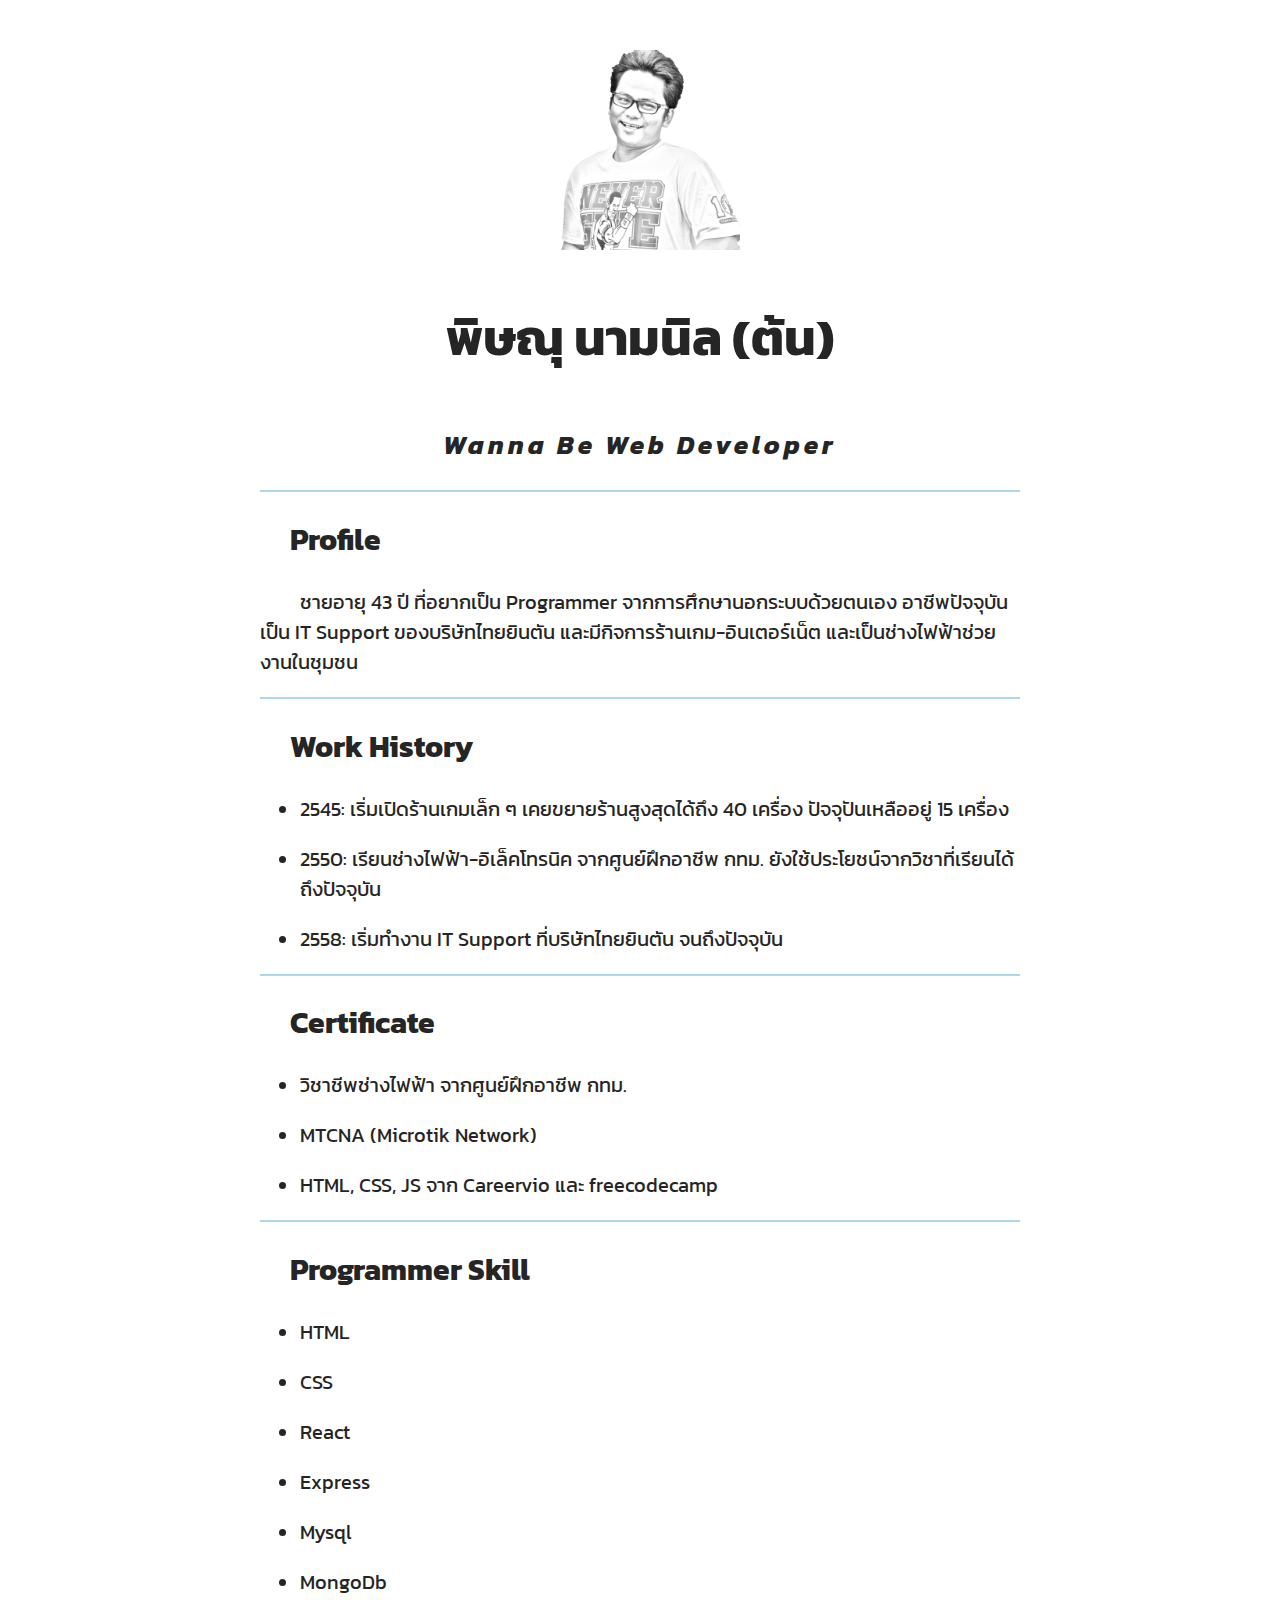
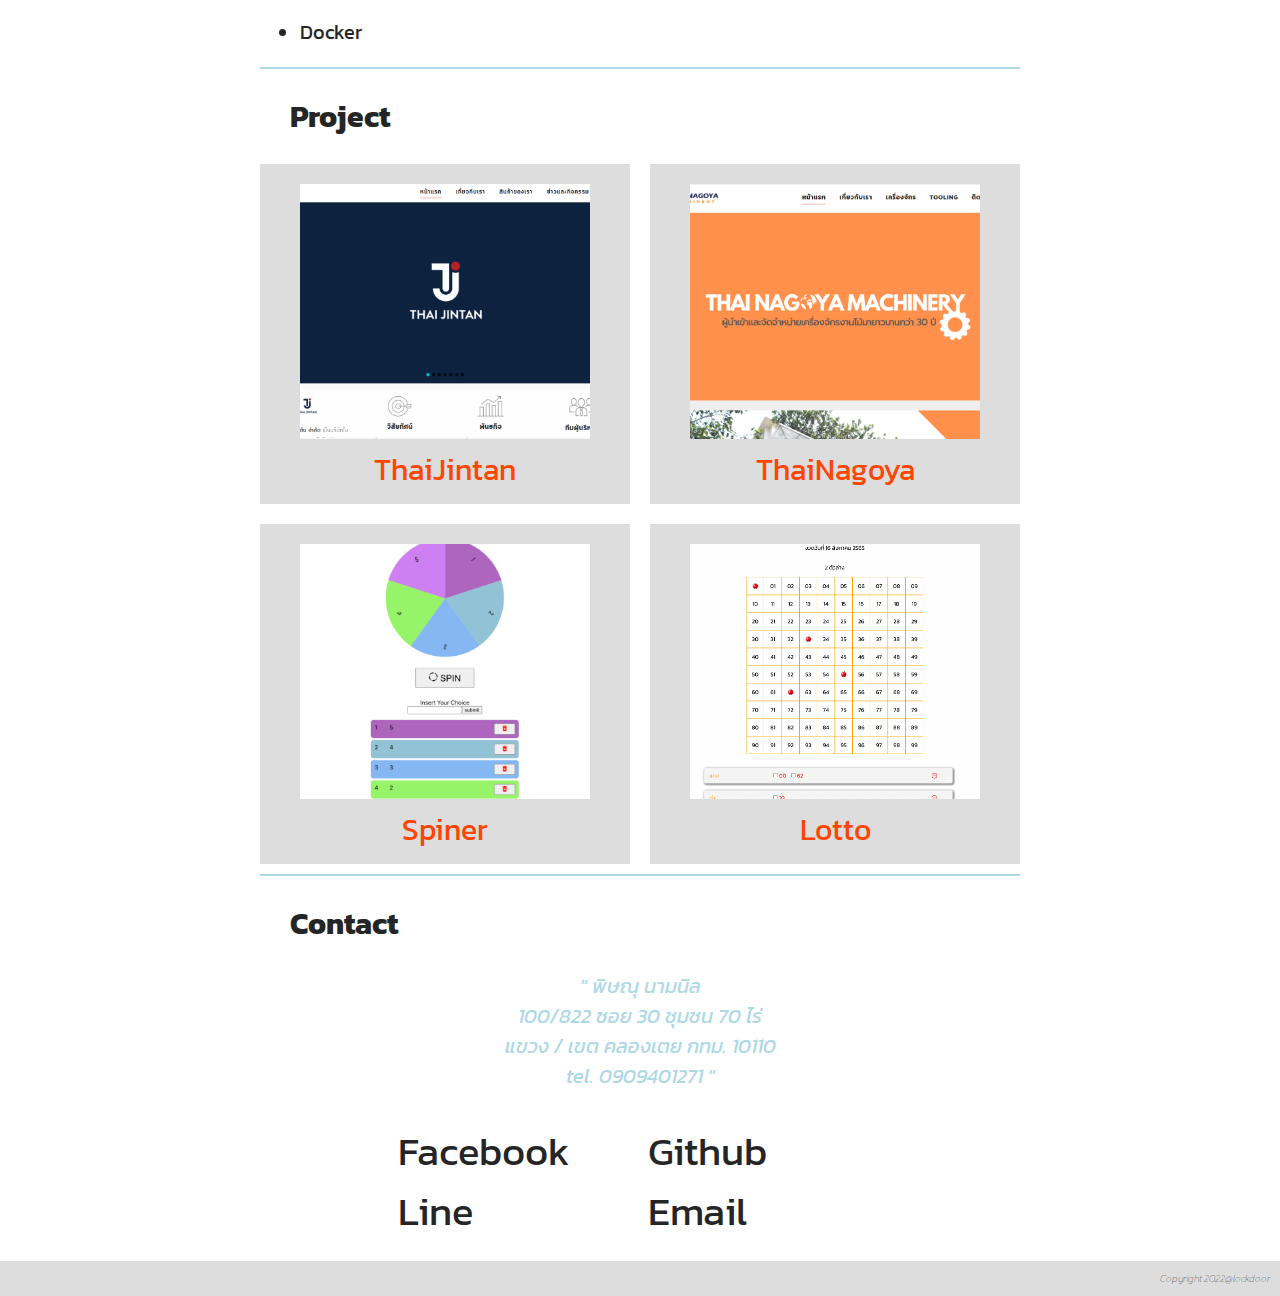
<file: index.html>
<!DOCTYPE html>
<html lang="en">

<head>
  <meta charset="UTF-8">
  <meta http-equiv="X-UA-Compatible" content="IE=edge">
  <meta name="viewport" content="width=device-width, initial-scale=1.0">
  <link rel="stylesheet" href="https://use.fontawesome.com/releases/v5.15.4/css/all.css"
    integrity="sha384-DyZ88mC6Up2uqS4h/KRgHuoeGwBcD4Ng9SiP4dIRy0EXTlnuz47vAwmeGwVChigm" crossorigin="anonymous" />
  <link rel="stylesheet" href="/styles.css" />

  <title>Resume</title>
</head>

<body>
  <header></header>
  <main class="container">
    <section id="my-picture">
      <figure id="img-profile">
        <img src="./img/profile.jpeg" />
        <figcaption>
          <p>พิษณุ นามนิล (ต้น)</p>
          <p>Wanna Be Web Developer</p>
        </figcaption>

      </figure>

    </section>
    <hr />
    <section id="profile">
      <h2><i class="fas fa-user"></i>Profile</h2>
      <p>ชายอายุ 43 ปี ที่อยากเป็น Programmer จากการศึกษานอกระบบด้วยตนเอง อาชีพปัจจุบันเป็น IT Support
        ของบริษัทไทยยินตัน และมีกิจการร้านเกม-อินเตอร์เน็ต และเป็นช่างไฟฟ้าช่วยงานในชุมชน</p>
    </section>
    <hr />
    <section id="work-history">
      <h2><i class="fas fa-briefcase"></i>Work History</h2>
      <ul>
        <li>2545: เริ่มเปิดร้านเกมเล็ก ๆ เคยขยายร้านสูงสุดได้ถึง 40 เครื่อง ปัจจุปันเหลืออยู่ 15 เครื่อง</li>
        <li>2550: เรียนช่างไฟฟ้า-อิเล็คโทรนิค จากศูนย์ฝึกอาชีพ กทม. ยังใช้ประโยชน์จากวิชาที่เรียนได้ถึงปัจจุบัน</li>
        <li>2558: เริ่มทำงาน IT Support ที่บริษัทไทยยินตัน จนถึงปัจจุบัน</li>
      </ul>
    </section>
    <hr />
    <section id="certificate">
      <h2><i class="fas fa-certificate"></i>Certificate</h2>
      <ul>
        <li>วิชาชีพช่างไฟฟ้า จากศูนย์ฝึกอาชีพ กทม.</li>
        <li>MTCNA (Microtik Network)</li>
        <li>HTML, CSS, JS จาก Careervio และ freecodecamp</li>
      </ul>
    </section>
    <hr />
    <section id="programmer-skill">
      <h2><i class="fas fa-laptop-code"></i>Programmer Skill</h2>
      <ul>
        <li>HTML</li>
        <li>CSS</li>
        <li>React</li>
        <li>Express</li>
        <li>Mysql</li>
        <li>MongoDb</li>
        <li>Docker</li>
      </ul>
    </section>
    <hr />
    <section id="project">
      <h2><i class="fas fa-paperclip"></i>Project</h2>
      <div id="projects">

        <div class="project-tile">
          <a href="https://thaijintan.com/">
            <figure>
              <img src="./img/thaijintan1200-800.png" />
              <figcaption>
                ThaiJintan
              </figcaption>
            </figure>
          </a>
        </div>

        <div class="project-tile">
          <a href="https://thainagoya.com/">
            <figure>
              <img src="./img/thainagoya1200-800.png" />
              <figcaption>
                ThaiNagoya
              </figcaption>
            </figure>
          </a>
        </div>

        <div class="project-tile">
          <a href="http://jsworkshop.namning.xyz/react01/index.html">
            <figure>
              <img src="./img/spiner.png" />
              <figcaption>
                Spiner
              </figcaption>
            </figure>
          </a>
        </div>

        <div class="project-tile">
          <a href="http://jsworkshop.namning.xyz/react02/index.html">
            <figure>
              <img src="./img/lotto.png" />
              <figcaption>
                Lotto
              </figcaption>
            </figure>
          </a>
        </div>



      </div>
    </section>
    <hr />
    <section id="contact">
      <h2><i class="fas fa-address-book"></i>Contact</h2>
      <address id="address">
        " พิษณุ นามนิล <br />
        100/822 ซอย 30 ชุมชน 70 ไร่ <br />
        แขวง / เขต คลองเตย กทม. 10110 <br />
        tel. 0909401271 "
      </address>
      <div id="contact-link">
        <a href="https://www.facebook.com/lockdoor/" target="_blank" class="contact-link-item"><i
            class="fab fa-facebook-square"></i> Facebook</a>
        <a href="https://github.com/lockdoor/" target="_blank" class="contact-link-item"><i class="fab fa-github"></i>
          Github</a>
        <a href="https://line.me/ti/p/~lockdoor" target="_blank" class="contact-link-item"><i class="fab fa-line"></i>
          Line</a>
        <a href="mailto:lockdoor@gmail.com" target="_blank" class="contact-link-item"><i class="fas fa-at"></i>
          Email</a>
      </div>

    </section>
  </main>
  <footer>
    <div><span>Copyright 2022@lockdoor</span></div>
  </footer>
  <script src="./script.js"></script>
</body>

</html>
</file>
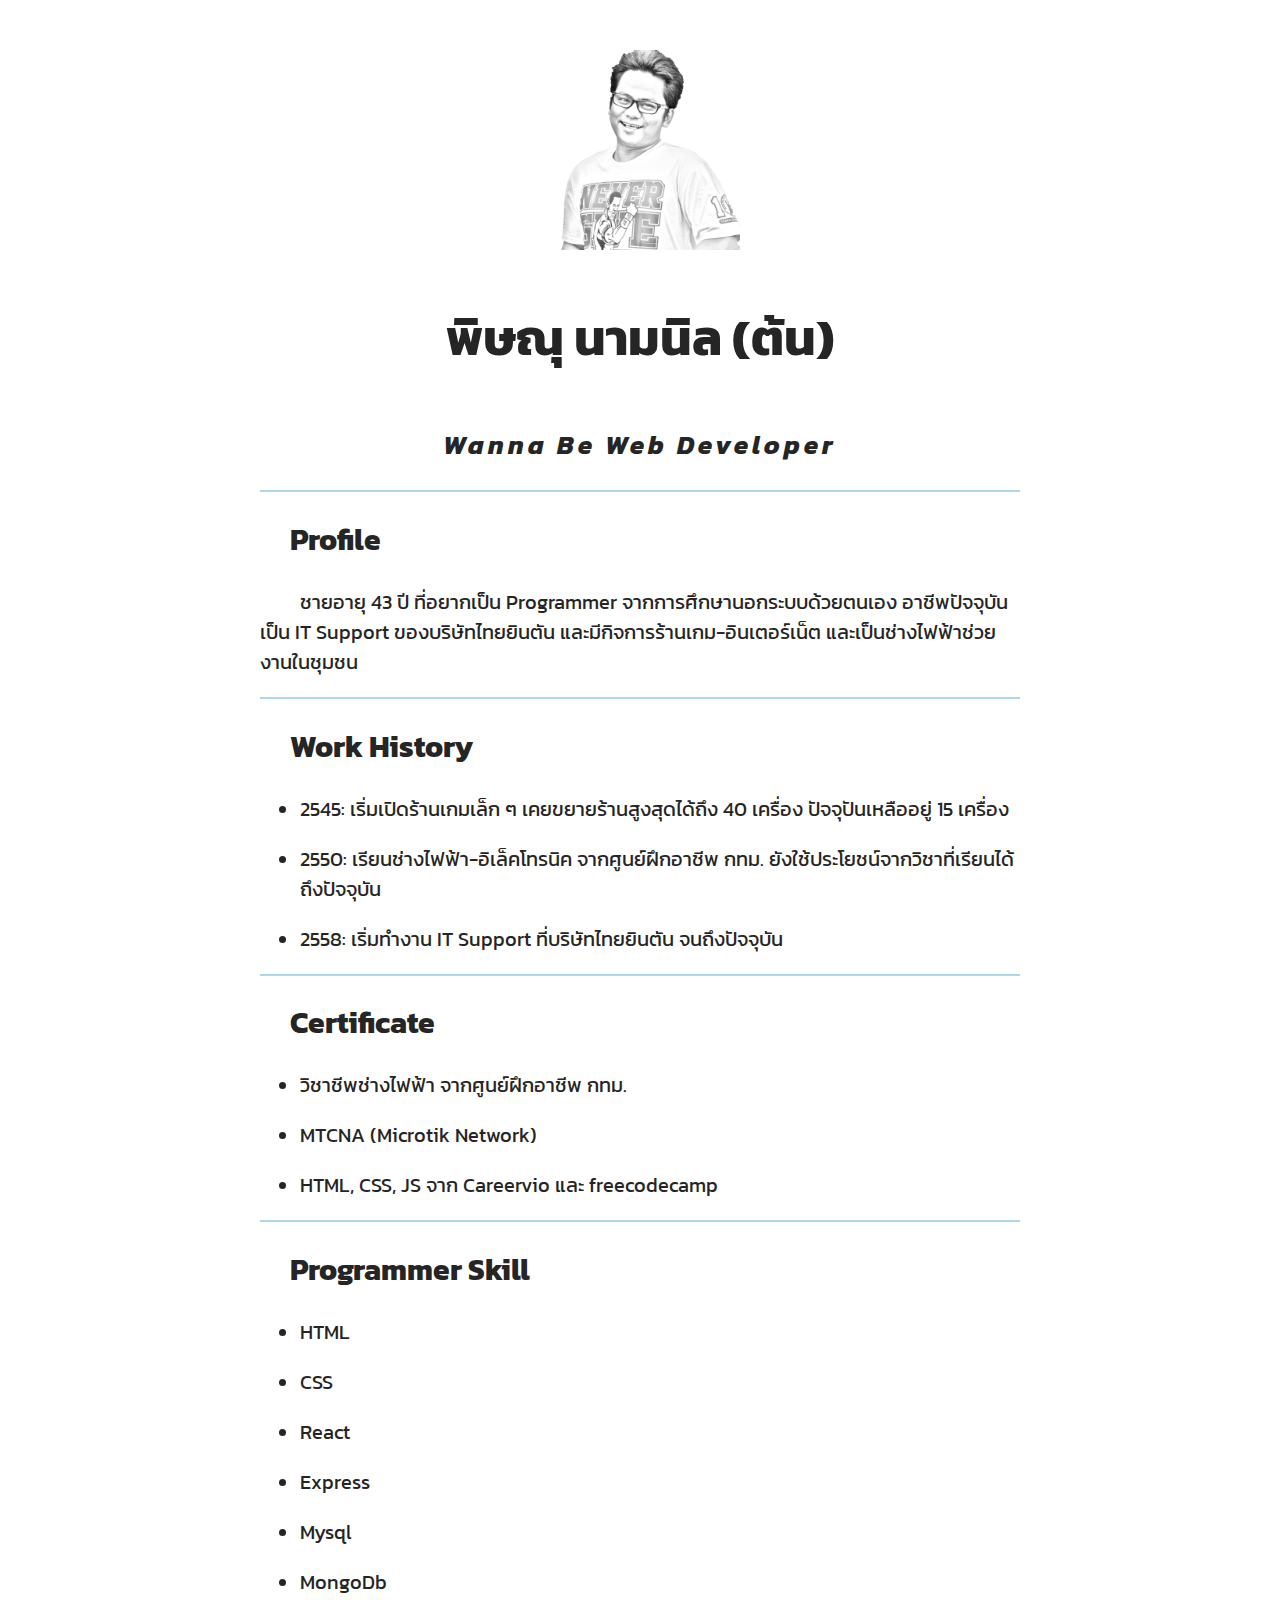
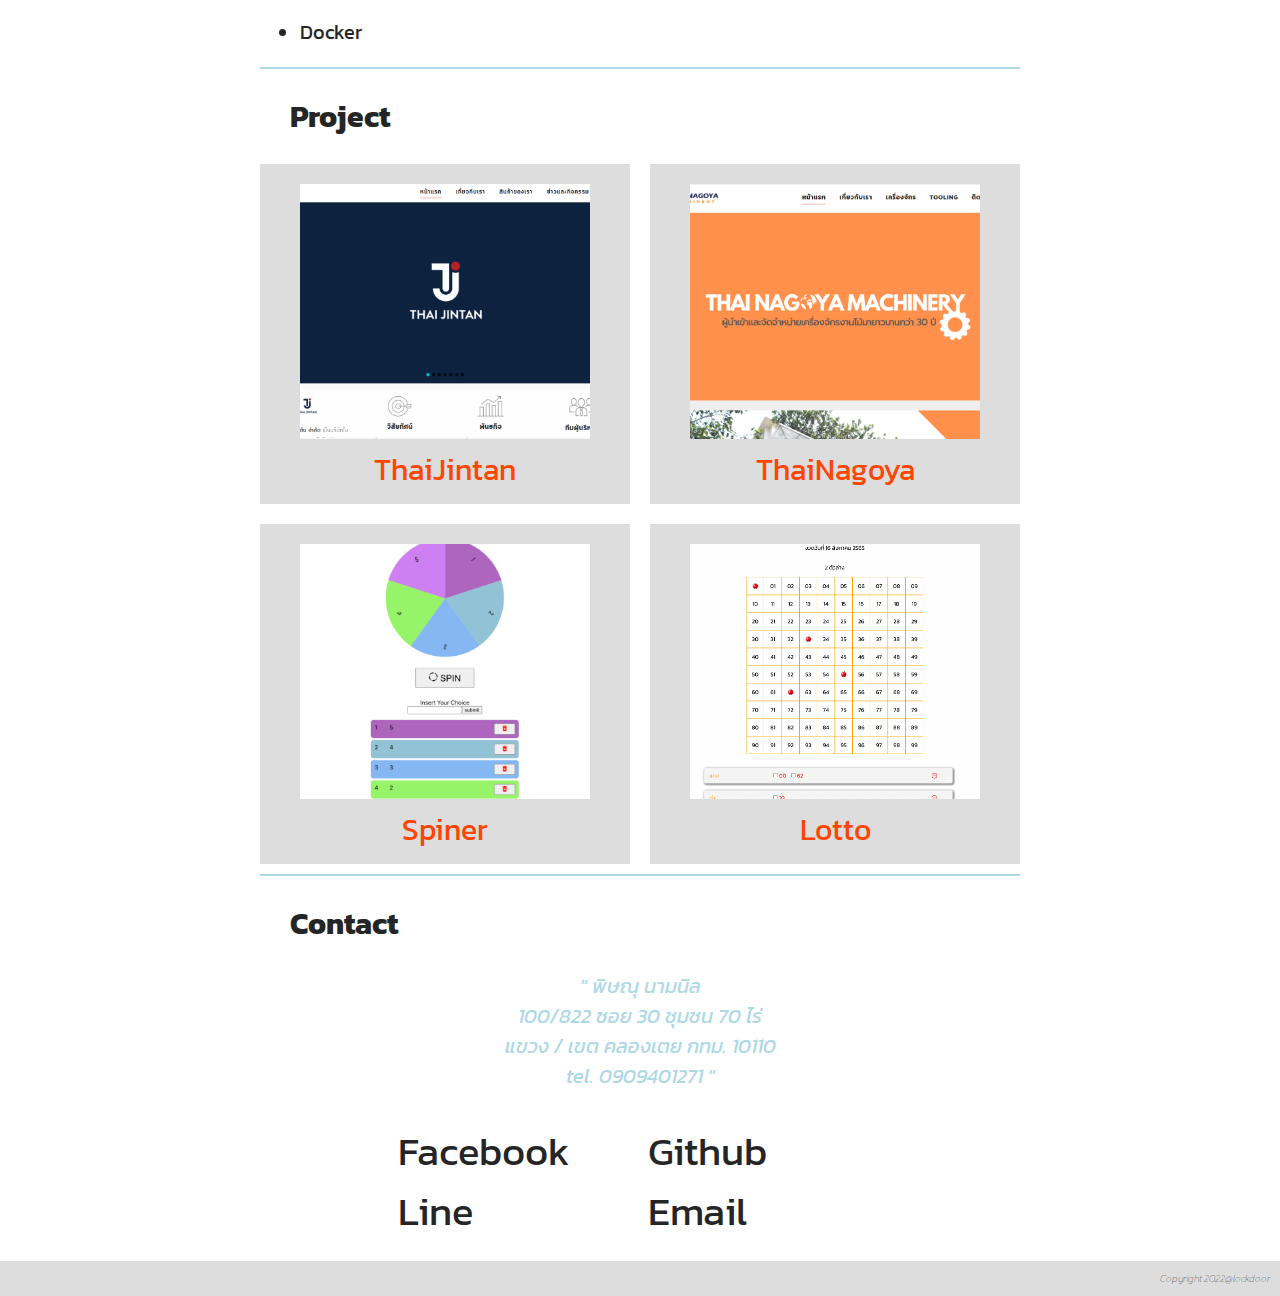
<file: resume.html>
<!DOCTYPE html>
<html lang="en">

<head>
  <meta charset="UTF-8">
  <meta http-equiv="X-UA-Compatible" content="IE=edge">
  <meta name="viewport" content="width=device-width, initial-scale=1.0">
  <link rel="stylesheet" href="https://use.fontawesome.com/releases/v5.15.4/css/all.css"
    integrity="sha384-DyZ88mC6Up2uqS4h/KRgHuoeGwBcD4Ng9SiP4dIRy0EXTlnuz47vAwmeGwVChigm" crossorigin="anonymous" />
  <link rel="stylesheet" href="/resume.css" />

  <title>Resume</title>
</head>

<body>
  <header></header>
  <main class="container">
    <section id="my-picture">
      <figure id="img-profile">
        <img src="./img/profile.jpeg" />
        <figcaption>
          <p>พิษณุ นามนิล (ต้น)</p>
          <p>Wanna Be Web Developer</p>
        </figcaption>

      </figure>

    </section>
    <hr />
    <section id="profile">
      <h2><i class="fas fa-user"></i>Profile</h2>
      <p>ชายอายุ 43 ปี ที่อยากเป็น Programmer จากการศึกษานอกระบบด้วยตนเอง อาชีพปัจจุบันเป็น IT Support
        ของบริษัทไทยยินตัน และมีกิจการร้านเกม-อินเตอร์เน็ต และเป็นช่างไฟฟ้าช่วยงานในชุมชน</p>
    </section>
    <hr />
    <section id="work-history">
      <h2><i class="fas fa-briefcase"></i>Work History</h2>
      <ul>
        <li>2545: เริ่มเปิดร้านเกมเล็ก ๆ เคยขยายร้านสูงสุดได้ถึง 40 เครื่อง ปัจจุปันเหลืออยู่ 15 เครื่อง</li>
        <li>2550: เรียนช่างไฟฟ้า-อิเล็คโทรนิค จากศูนย์ฝึกอาชีพ กทม. ยังใช้ประโยชน์จากวิชาที่เรียนได้ถึงปัจจุบัน</li>
        <li>2558: เริ่มทำงาน IT Support ที่บริษัทไทยยินตัน จนถึงปัจจุบัน</li>
      </ul>
    </section>
    <hr />
    <section id="certificate">
      <h2><i class="fas fa-certificate"></i>Certificate</h2>
      <ul>
        <li>วิชาชีพช่างไฟฟ้า จากศูนย์ฝึกอาชีพ กทม.</li>
        <li>MTCNA (Microtik Network)</li>
        <li>HTML, CSS, JS จาก Careervio และ freecodecamp</li>
      </ul>
    </section>
    <hr />
    <section id="programmer-skill">
      <h2><i class="fas fa-laptop-code"></i>Programmer Skill</h2>
      <ul>
        <li>HTML</li>
        <li>CSS</li>
        <li>React</li>
        <li>Express</li>
        <li>Mysql</li>
        <li>MongoDb</li>
        <li>Docker</li>
      </ul>
    </section>
    <hr />
    <section id="project">
      <h2><i class="fas fa-paperclip"></i>Project</h2>
      <div id="projects">

        <div class="project-tile">
          <a href="https://thaijintan.com/">
            <figure>
              <img src="./img/thaijintan1200-800.png" />
              <figcaption>
                ThaiJintan
              </figcaption>
            </figure>
          </a>
        </div>

        <div class="project-tile">
          <a href="https://thainagoya.com/">
            <figure>
              <img src="./img/thainagoya1200-800.png" />
              <figcaption>
                ThaiNagoya
              </figcaption>
            </figure>
          </a>
        </div>

        <div class="project-tile">
          <a href="http://jsworkshop.namning.xyz/react01/index.html">
            <figure>
              <img src="./img/spiner.png" />
              <figcaption>
                Spiner
              </figcaption>
            </figure>
          </a>
        </div>

        <div class="project-tile">
          <a href="http://jsworkshop.namning.xyz/react02/index.html">
            <figure>
              <img src="./img/lotto.png" />
              <figcaption>
                Lotto
              </figcaption>
            </figure>
          </a>
        </div>



      </div>
    </section>
    <hr />
    <section id="contact">
      <h2><i class="fas fa-address-book"></i>Contact</h2>
      <address id="address">
        " พิษณุ นามนิล <br />
        100/822 ซอย 30 ชุมชน 70 ไร่ <br />
        แขวง / เขต คลองเตย กทม. 10110 <br />
        tel. 0909401271 "
      </address>
      <div id="contact-link">
        <a href="https://www.facebook.com/lockdoor/" target="_blank" class="contact-link-item"><i
            class="fab fa-facebook-square"></i> Facebook</a>
        <a href="https://github.com/lockdoor/" target="_blank" class="contact-link-item"><i class="fab fa-github"></i>
          Github</a>
        <a href="https://line.me/ti/p/~lockdoor" target="_blank" class="contact-link-item"><i class="fab fa-line"></i>
          Line</a>
        <a href="mailto:lockdoor@gmail.com" target="_blank" class="contact-link-item"><i class="fas fa-at"></i>
          Email</a>
      </div>

    </section>
  </main>
  <footer>
    <div><span>Copyright 2022@lockdoor</span></div>
  </footer>
  <script src="./script.js"></script>
</body>

</html>
</file>
<file: styles.css>
@import url('https://fonts.googleapis.com/css2?family=Kanit&display=swap');
:root {
  font-family: 'Kanit', sans-serif;
  font-size: 20px;
  --font-color-primary: #252525;
  --font-color-secondary: lightblue;
  --primary-color-background: #dddddd;
  --project-color-link: orangered;
  color: var(--font-color-primary);
}
* {
  box-sizing: border-box;
}
body {
  margin: 0;
  padding: 0;
}
.container{
  max-width: 800px;
  margin: 0 auto;
  padding: 20px ;
}
section{
  width: 100%;
}
#img-profile {
  width: 40%;
  min-width: 400px;
  margin: 0 auto;
  margin-top: 30px;
}
#img-profile img {
  width: 50%;
  display: block;
  margin: 0 auto;
}

#img-profile figcaption p{
  text-align: center;
}
#img-profile figcaption p:first-child{
  font-size: 2.5rem;
  font-weight: bold;
}
#img-profile figcaption p:last-child{
  font-size: 1.3rem;
  font-weight: bold;
  font-style: italic;
  letter-spacing: 0.2rem;
}

#profile p {
  text-indent: 2rem;
}
i {
  margin-right: 1.5rem;
}
a i {
  margin: 0.2rem;
}
li {
  margin-bottom: 1rem;
}

#contact-link {
  margin: 0 auto;
  width: 500px;
  display: grid;
  grid-template-columns: 1fr 1fr;
  margin-top: 30px;
  /* justify-content: space-evenly;
  flex-wrap: wrap; */
}
address {
  text-align: center;
  color: var(--font-color-secondary);
}
.contact-link-item {
  /* border: 1px solid red; */
  display: inline-block;
  text-decoration: none;
  color: var(--font-color-primary);
  
  /* margin-right: 20px; */
  font-size: 2rem;
}

.contact-link-item:hover {
  color: var(--font-color-secondary);
  
}

hr {
  border: 1px solid var(--font-color-secondary);
}

/* project */

#projects {
  display: grid;
  grid-template-columns: repeat(2, 1fr);
  row-gap: 20px;
  column-gap: 20px;
}
.project-tile {
  /* border: 1px solid red; */
  /* height: 360px; */
  background-color: var(--primary-color-background);
  
}
#projects a {
  text-decoration: none;
}
#projects figure {
  display: block;
  height: 300px;
  /* margin-top: 30px; */
  /* margin: 30px auto; */
}
#projects img {
  width: 100%;
  height: 85%;
  /* margin: 0; */
  object-fit: cover;
}
#projects figcaption {
  /* padding: 20px 0; */
  color: orangered;
  font-size: 1.5rem;
  text-align: center;
}
#projects figcaption::before {
  content: "<";
  color: var(--primary-color-background);
}
#projects figcaption::after {
  content: ">";
  color: var(--primary-color-background);
}

#projects a:hover figcaption::before,
#projects a:hover figcaption::after
{
  color: var(--project-color-link);
}

footer {
  background-color: var(--primary-color-background);
  padding: 10px;
  text-align: right;
  font-style: italic;
  font-weight: 100;
  font-size: 0.5rem;
  /* width: 100%; */
  /* margin: 0; */
  /* bottom: 0; */
}

@media (max-width: 600px){
  #projects {
    display: block;
    
  }
  .project-tile {
    padding: 20px 0 20px 0;
    margin-bottom: 30px;
  }
  
}
</file>
<file: resume.css>
@import url('https://fonts.googleapis.com/css2?family=Kanit&display=swap');
:root {
  font-family: 'Kanit', sans-serif;
  font-size: 20px;
  --font-color-primary: #252525;
  --font-color-secondary: lightblue;
  --primary-color-background: #dddddd;
  --project-color-link: orangered;
  color: var(--font-color-primary);
}
* {
  box-sizing: border-box;
}
body {
  margin: 0;
  padding: 0;
}
.container{
  max-width: 800px;
  margin: 0 auto;
  padding: 20px ;
}
section{
  width: 100%;
}
#img-profile {
  width: 40%;
  min-width: 400px;
  margin: 0 auto;
  margin-top: 30px;
}
#img-profile img {
  width: 50%;
  display: block;
  margin: 0 auto;
}

#img-profile figcaption p{
  text-align: center;
}
#img-profile figcaption p:first-child{
  font-size: 2.5rem;
  font-weight: bold;
}
#img-profile figcaption p:last-child{
  font-size: 1.3rem;
  font-weight: bold;
  font-style: italic;
  letter-spacing: 0.2rem;
}

#profile p {
  text-indent: 2rem;
}
i {
  margin-right: 1.5rem;
}
a i {
  margin: 0.2rem;
}
li {
  margin-bottom: 1rem;
}

#contact-link {
  margin: 0 auto;
  width: 500px;
  display: grid;
  grid-template-columns: 1fr 1fr;
  margin-top: 30px;
  /* justify-content: space-evenly;
  flex-wrap: wrap; */
}
address {
  text-align: center;
  color: var(--font-color-secondary);
}
.contact-link-item {
  /* border: 1px solid red; */
  display: inline-block;
  text-decoration: none;
  color: var(--font-color-primary);
  
  /* margin-right: 20px; */
  font-size: 2rem;
}

.contact-link-item:hover {
  color: var(--font-color-secondary);
  
}

hr {
  border: 1px solid var(--font-color-secondary);
}

/* project */

#projects {
  display: grid;
  grid-template-columns: repeat(2, 1fr);
  row-gap: 20px;
  column-gap: 20px;
}
.project-tile {
  /* border: 1px solid red; */
  /* height: 360px; */
  background-color: var(--primary-color-background);
  
}
#projects a {
  text-decoration: none;
}
#projects figure {
  display: block;
  height: 300px;
  /* margin-top: 30px; */
  /* margin: 30px auto; */
}
#projects img {
  width: 100%;
  height: 85%;
  /* margin: 0; */
  object-fit: cover;
}
#projects figcaption {
  /* padding: 20px 0; */
  color: orangered;
  font-size: 1.5rem;
  text-align: center;
}
#projects figcaption::before {
  content: "<";
  color: var(--primary-color-background);
}
#projects figcaption::after {
  content: ">";
  color: var(--primary-color-background);
}

#projects a:hover figcaption::before,
#projects a:hover figcaption::after
{
  color: var(--project-color-link);
}

footer {
  background-color: var(--primary-color-background);
  padding: 10px;
  text-align: right;
  font-style: italic;
  font-weight: 100;
  font-size: 0.5rem;
  /* width: 100%; */
  /* margin: 0; */
  /* bottom: 0; */
}

@media (max-width: 600px){
  #projects {
    display: block;
    
  }
  .project-tile {
    padding: 20px 0 20px 0;
    margin-bottom: 30px;
  }
  
}
</file>
